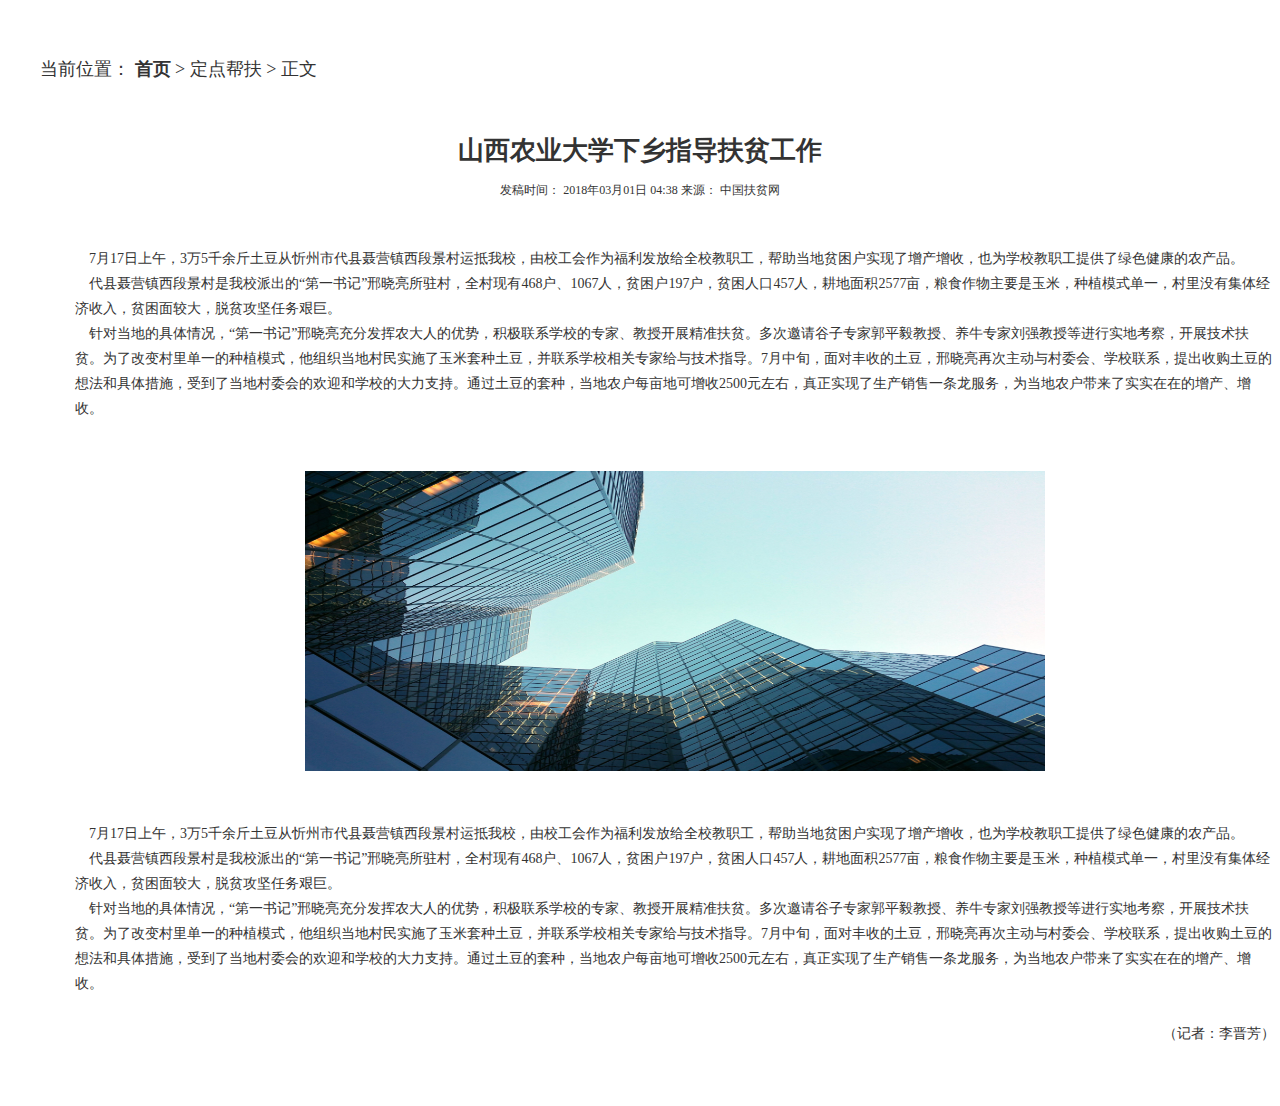
<file: dingdianbangfuxiangqing.html>
<!DOCTYPE html>
<html lang="en">
<head>
    <meta charset="UTF-8">
    <title>定点帮扶详情</title>
    <link rel="stylesheet" href="css/xiangqing.css">
</head>
<body>
<div class="container">
    <div class="nav">
        <span>当前位置：</span>
        <a href="">首页</a>
        <span>&gt;</span>
        <a href="">定点帮扶</a>
        <span>&gt;</span>
        <span>正文</span>
    </div>
    <div class="title">山西农业大学下乡指导扶贫工作</div>
    <div class="time">
        <span>发稿时间：</span>
        <span class="showtime">2018年03月01日 04:38</span>
        <span>来源：</span>
        <span class="source">中国扶贫网</span>
    </div>
    <div class="content">
        <div class="content_text">
            &nbsp;&nbsp;&nbsp;&nbsp;7月17日上午，3万5千余斤土豆从忻州市代县聂营镇西段景村运抵我校，由校工会作为福利发放给全校教职工，帮助当地贫困户实现了增产增收，也为学校教职工提供了绿色健康的农产品。<br>
            &nbsp;&nbsp;&nbsp;&nbsp;代县聂营镇西段景村是我校派出的“第一书记”邢晓亮所驻村，全村现有468户、1067人，贫困户197户，贫困人口457人，耕地面积2577亩，粮食作物主要是玉米，种植模式单一，村里没有集体经济收入，贫困面较大，脱贫攻坚任务艰巨。<br>
            &nbsp;&nbsp;&nbsp;&nbsp;针对当地的具体情况，“第一书记”邢晓亮充分发挥农大人的优势，积极联系学校的专家、教授开展精准扶贫。多次邀请谷子专家郭平毅教授、养牛专家刘强教授等进行实地考察，开展技术扶贫。为了改变村里单一的种植模式，他组织当地村民实施了玉米套种土豆，并联系学校相关专家给与技术指导。7月中旬，面对丰收的土豆，邢晓亮再次主动与村委会、学校联系，提出收购土豆的想法和具体措施，受到了当地村委会的欢迎和学校的大力支持。通过土豆的套种，当地农户每亩地可增收2500元左右，真正实现了生产销售一条龙服务，为当地农户带来了实实在在的增产、增收。
        </div>
        <div class="content_img">
            <img src="images/60495.jpg" alt="">
        </div>
        <div class="content_text">
            &nbsp;&nbsp;&nbsp;&nbsp;7月17日上午，3万5千余斤土豆从忻州市代县聂营镇西段景村运抵我校，由校工会作为福利发放给全校教职工，帮助当地贫困户实现了增产增收，也为学校教职工提供了绿色健康的农产品。<br>
            &nbsp;&nbsp;&nbsp;&nbsp;代县聂营镇西段景村是我校派出的“第一书记”邢晓亮所驻村，全村现有468户、1067人，贫困户197户，贫困人口457人，耕地面积2577亩，粮食作物主要是玉米，种植模式单一，村里没有集体经济收入，贫困面较大，脱贫攻坚任务艰巨。<br>
            &nbsp;&nbsp;&nbsp;&nbsp;针对当地的具体情况，“第一书记”邢晓亮充分发挥农大人的优势，积极联系学校的专家、教授开展精准扶贫。多次邀请谷子专家郭平毅教授、养牛专家刘强教授等进行实地考察，开展技术扶贫。为了改变村里单一的种植模式，他组织当地村民实施了玉米套种土豆，并联系学校相关专家给与技术指导。7月中旬，面对丰收的土豆，邢晓亮再次主动与村委会、学校联系，提出收购土豆的想法和具体措施，受到了当地村委会的欢迎和学校的大力支持。通过土豆的套种，当地农户每亩地可增收2500元左右，真正实现了生产销售一条龙服务，为当地农户带来了实实在在的增产、增收。
            <p class="reporter">（记者：李晋芳）</p>
        </div>
    </div>
</div>
</body>
</html>
</file>
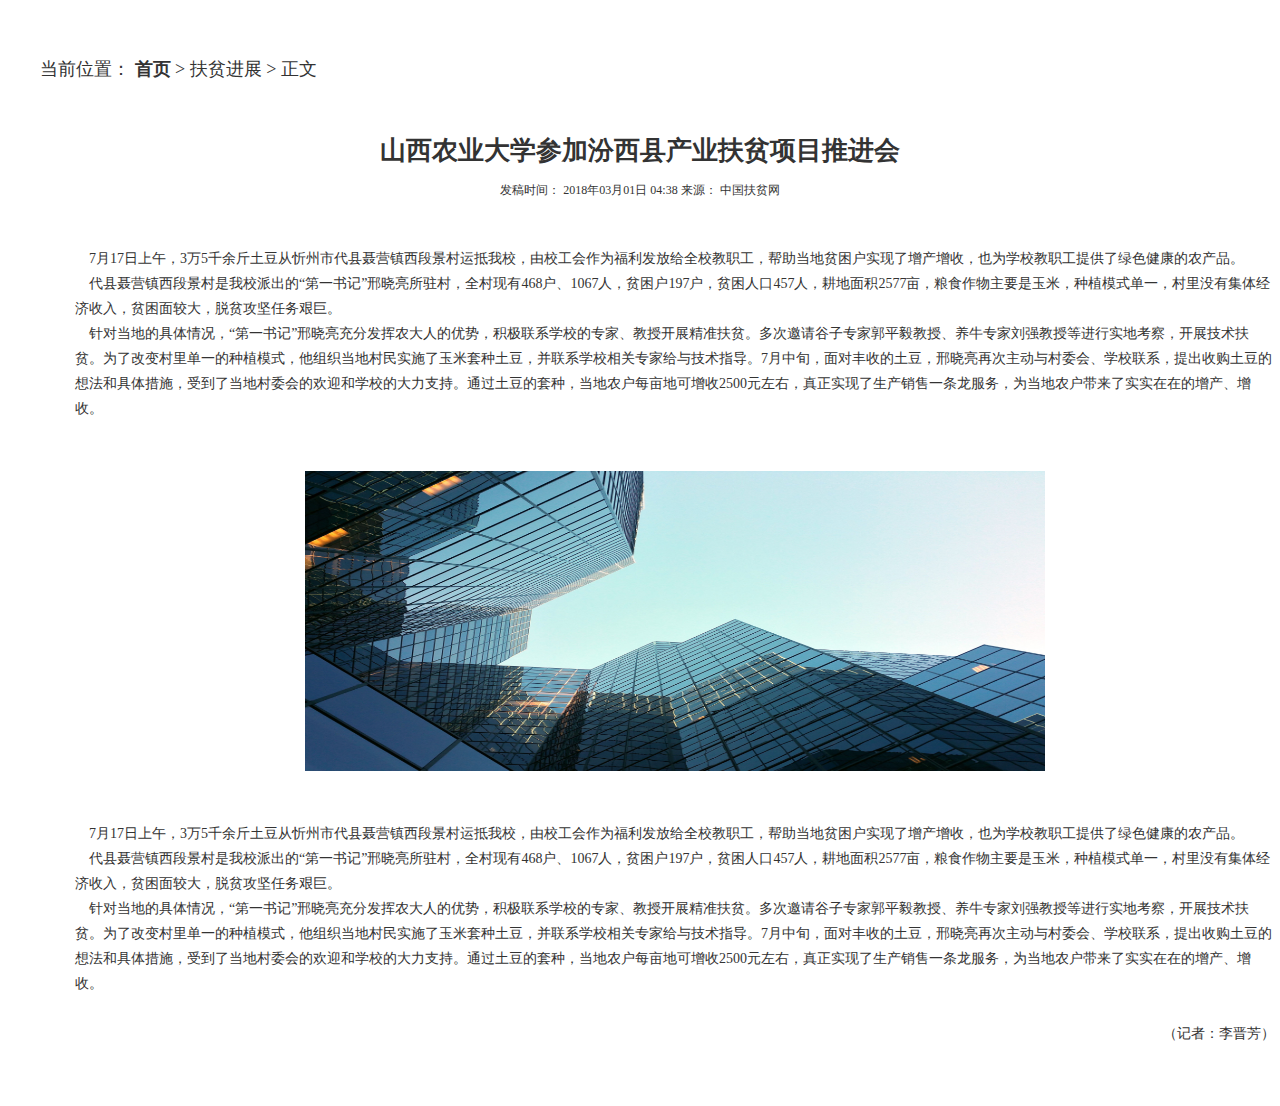
<file: fupinjinzhanxiangqing.html>
<!DOCTYPE html>
<html lang="en">
<head>
    <meta charset="UTF-8">
    <title>扶贫进展详情</title>
    <link rel="stylesheet" href="css/xiangqing.css">
</head>
<body>
<div class="container">
    <div class="nav">
        <span>当前位置：</span>
        <a href="">首页</a>
        <span>&gt;</span>
        <a href="">扶贫进展</a>
        <span>&gt;</span>
        <span>正文</span>
    </div>
    <div class="title">山西农业大学参加汾西县产业扶贫项目推进会</div>
    <div class="time">
        <span>发稿时间：</span>
        <span class="showtime">2018年03月01日 04:38</span>
        <span>来源：</span>
        <span class="source">中国扶贫网</span>
    </div>
    <div class="content">
        <div class="content_text">
            &nbsp;&nbsp;&nbsp;&nbsp;7月17日上午，3万5千余斤土豆从忻州市代县聂营镇西段景村运抵我校，由校工会作为福利发放给全校教职工，帮助当地贫困户实现了增产增收，也为学校教职工提供了绿色健康的农产品。<br>
            &nbsp;&nbsp;&nbsp;&nbsp;代县聂营镇西段景村是我校派出的“第一书记”邢晓亮所驻村，全村现有468户、1067人，贫困户197户，贫困人口457人，耕地面积2577亩，粮食作物主要是玉米，种植模式单一，村里没有集体经济收入，贫困面较大，脱贫攻坚任务艰巨。<br>
            &nbsp;&nbsp;&nbsp;&nbsp;针对当地的具体情况，“第一书记”邢晓亮充分发挥农大人的优势，积极联系学校的专家、教授开展精准扶贫。多次邀请谷子专家郭平毅教授、养牛专家刘强教授等进行实地考察，开展技术扶贫。为了改变村里单一的种植模式，他组织当地村民实施了玉米套种土豆，并联系学校相关专家给与技术指导。7月中旬，面对丰收的土豆，邢晓亮再次主动与村委会、学校联系，提出收购土豆的想法和具体措施，受到了当地村委会的欢迎和学校的大力支持。通过土豆的套种，当地农户每亩地可增收2500元左右，真正实现了生产销售一条龙服务，为当地农户带来了实实在在的增产、增收。
        </div>
        <div class="content_img">
            <img src="images/60495.jpg" alt="">
        </div>
        <div class="content_text">
            &nbsp;&nbsp;&nbsp;&nbsp;7月17日上午，3万5千余斤土豆从忻州市代县聂营镇西段景村运抵我校，由校工会作为福利发放给全校教职工，帮助当地贫困户实现了增产增收，也为学校教职工提供了绿色健康的农产品。<br>
            &nbsp;&nbsp;&nbsp;&nbsp;代县聂营镇西段景村是我校派出的“第一书记”邢晓亮所驻村，全村现有468户、1067人，贫困户197户，贫困人口457人，耕地面积2577亩，粮食作物主要是玉米，种植模式单一，村里没有集体经济收入，贫困面较大，脱贫攻坚任务艰巨。<br>
            &nbsp;&nbsp;&nbsp;&nbsp;针对当地的具体情况，“第一书记”邢晓亮充分发挥农大人的优势，积极联系学校的专家、教授开展精准扶贫。多次邀请谷子专家郭平毅教授、养牛专家刘强教授等进行实地考察，开展技术扶贫。为了改变村里单一的种植模式，他组织当地村民实施了玉米套种土豆，并联系学校相关专家给与技术指导。7月中旬，面对丰收的土豆，邢晓亮再次主动与村委会、学校联系，提出收购土豆的想法和具体措施，受到了当地村委会的欢迎和学校的大力支持。通过土豆的套种，当地农户每亩地可增收2500元左右，真正实现了生产销售一条龙服务，为当地农户带来了实实在在的增产、增收。
            <p class="reporter">（记者：李晋芳）</p>
        </div>
    </div>
</div>
</body>
</html>
</file>
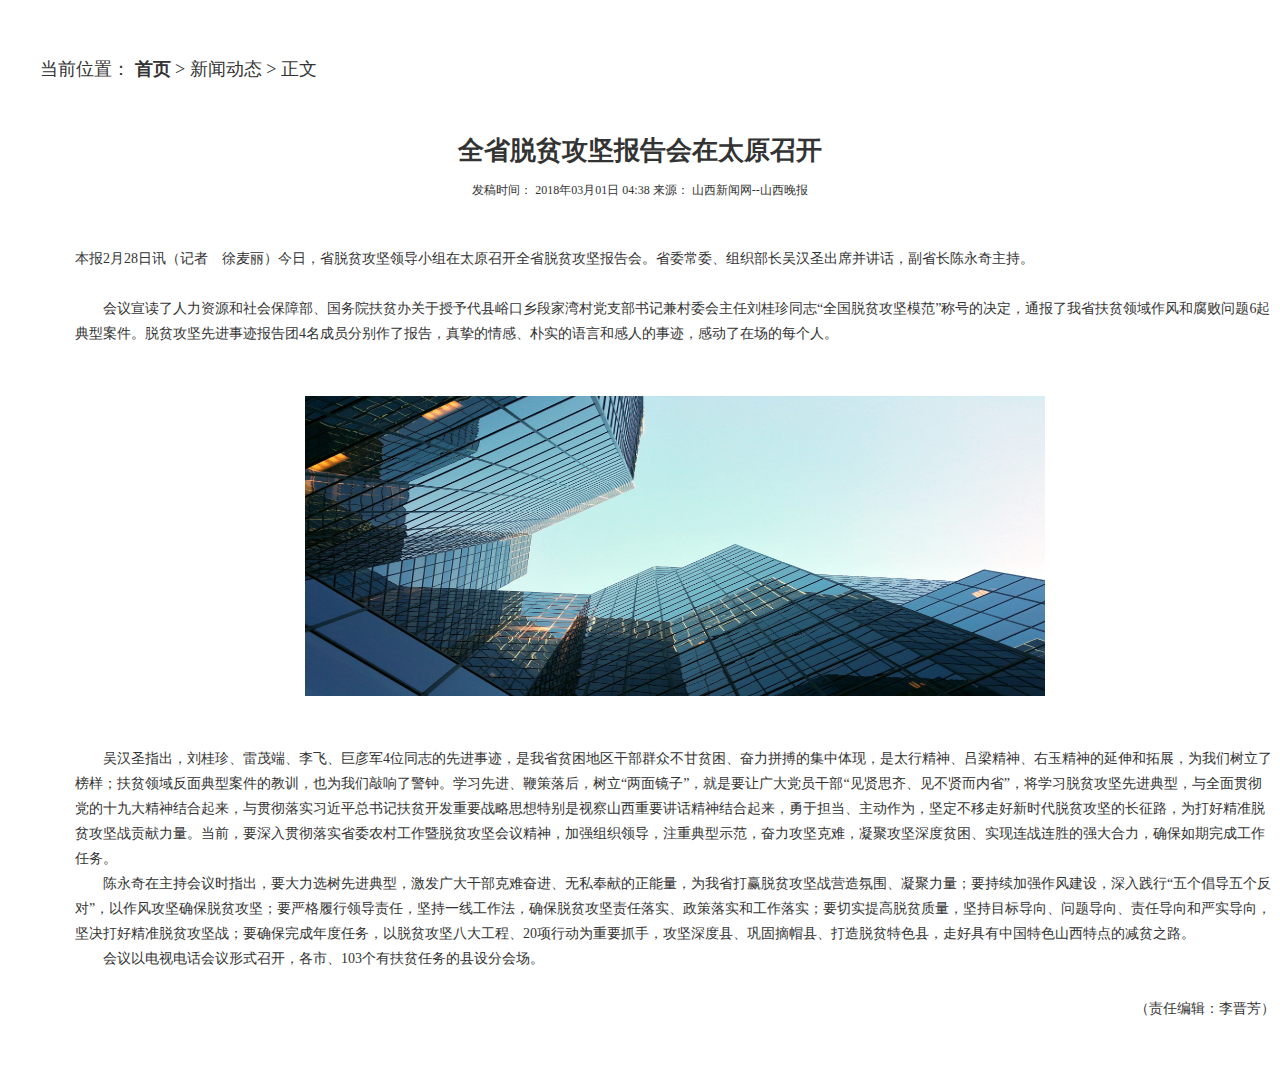
<file: xinwendongtaixiangqing.html>
<!DOCTYPE html>
<html lang="en">
<head>
    <meta charset="UTF-8">
    <title>新闻动态详情</title>
    <link rel="stylesheet" href="css/xiangqing.css">
</head>
<body>
<div class="container">
    <div class="nav">
        <span>当前位置：</span>
        <a href="">首页</a>
        <span>&gt;</span>
        <a href="">新闻动态</a>
        <span>&gt;</span>
        <span>正文</span>
    </div>
    <div class="title">全省脱贫攻坚报告会在太原召开</div>
    <div class="time">
        <span>发稿时间：</span>
        <span class="showtime">2018年03月01日 04:38 </span>
        <span> 来源：</span>
        <span class="source">山西新闻网--山西晚报</span>
    </div>
    <div class="content">
        <div class="content_text">
            本报2月28日讯（记者　徐麦丽）今日，省脱贫攻坚领导小组在太原召开全省脱贫攻坚报告会。省委常委、组织部长吴汉圣出席并讲话，副省长陈永奇主持。<br><br>
            &nbsp;&nbsp;&nbsp;&nbsp;&nbsp;&nbsp;&nbsp;&nbsp;会议宣读了人力资源和社会保障部、国务院扶贫办关于授予代县峪口乡段家湾村党支部书记兼村委会主任刘桂珍同志“全国脱贫攻坚模范”称号的决定，通报了我省扶贫领域作风和腐败问题6起典型案件。脱贫攻坚先进事迹报告团4名成员分别作了报告，真挚的情感、朴实的语言和感人的事迹，感动了在场的每个人。<br>
        </div>
        <div class="content_img">
            <img src="images/60495.jpg" alt="">
        </div>
        <div class="content_text">
            &nbsp;&nbsp;&nbsp;&nbsp;&nbsp;&nbsp;&nbsp;&nbsp;吴汉圣指出，刘桂珍、雷茂端、李飞、巨彦军4位同志的先进事迹，是我省贫困地区干部群众不甘贫困、奋力拼搏的集中体现，是太行精神、吕梁精神、右玉精神的延伸和拓展，为我们树立了榜样；扶贫领域反面典型案件的教训，也为我们敲响了警钟。学习先进、鞭策落后，树立“两面镜子”，就是要让广大党员干部“见贤思齐、见不贤而内省”，将学习脱贫攻坚先进典型，与全面贯彻党的十九大精神结合起来，与贯彻落实习近平总书记扶贫开发重要战略思想特别是视察山西重要讲话精神结合起来，勇于担当、主动作为，坚定不移走好新时代脱贫攻坚的长征路，为打好精准脱贫攻坚战贡献力量。当前，要深入贯彻落实省委农村工作暨脱贫攻坚会议精神，加强组织领导，注重典型示范，奋力攻坚克难，凝聚攻坚深度贫困、实现连战连胜的强大合力，确保如期完成工作任务。<br>
            &nbsp;&nbsp;&nbsp;&nbsp;&nbsp;&nbsp;&nbsp;&nbsp;陈永奇在主持会议时指出，要大力选树先进典型，激发广大干部克难奋进、无私奉献的正能量，为我省打赢脱贫攻坚战营造氛围、凝聚力量；要持续加强作风建设，深入践行“五个倡导五个反对”，以作风攻坚确保脱贫攻坚；要严格履行领导责任，坚持一线工作法，确保脱贫攻坚责任落实、政策落实和工作落实；要切实提高脱贫质量，坚持目标导向、问题导向、责任导向和严实导向，坚决打好精准脱贫攻坚战；要确保完成年度任务，以脱贫攻坚八大工程、20项行动为重要抓手，攻坚深度县、巩固摘帽县、打造脱贫特色县，走好具有中国特色山西特点的减贫之路。<br>
            &nbsp;&nbsp;&nbsp;&nbsp;&nbsp;&nbsp;&nbsp;&nbsp;会议以电视电话会议形式召开，各市、103个有扶贫任务的县设分会场。
            <p class="reporter">（责任编辑：李晋芳）</p>
        </div>
    </div>
</div>
</body>
</html>
</file>
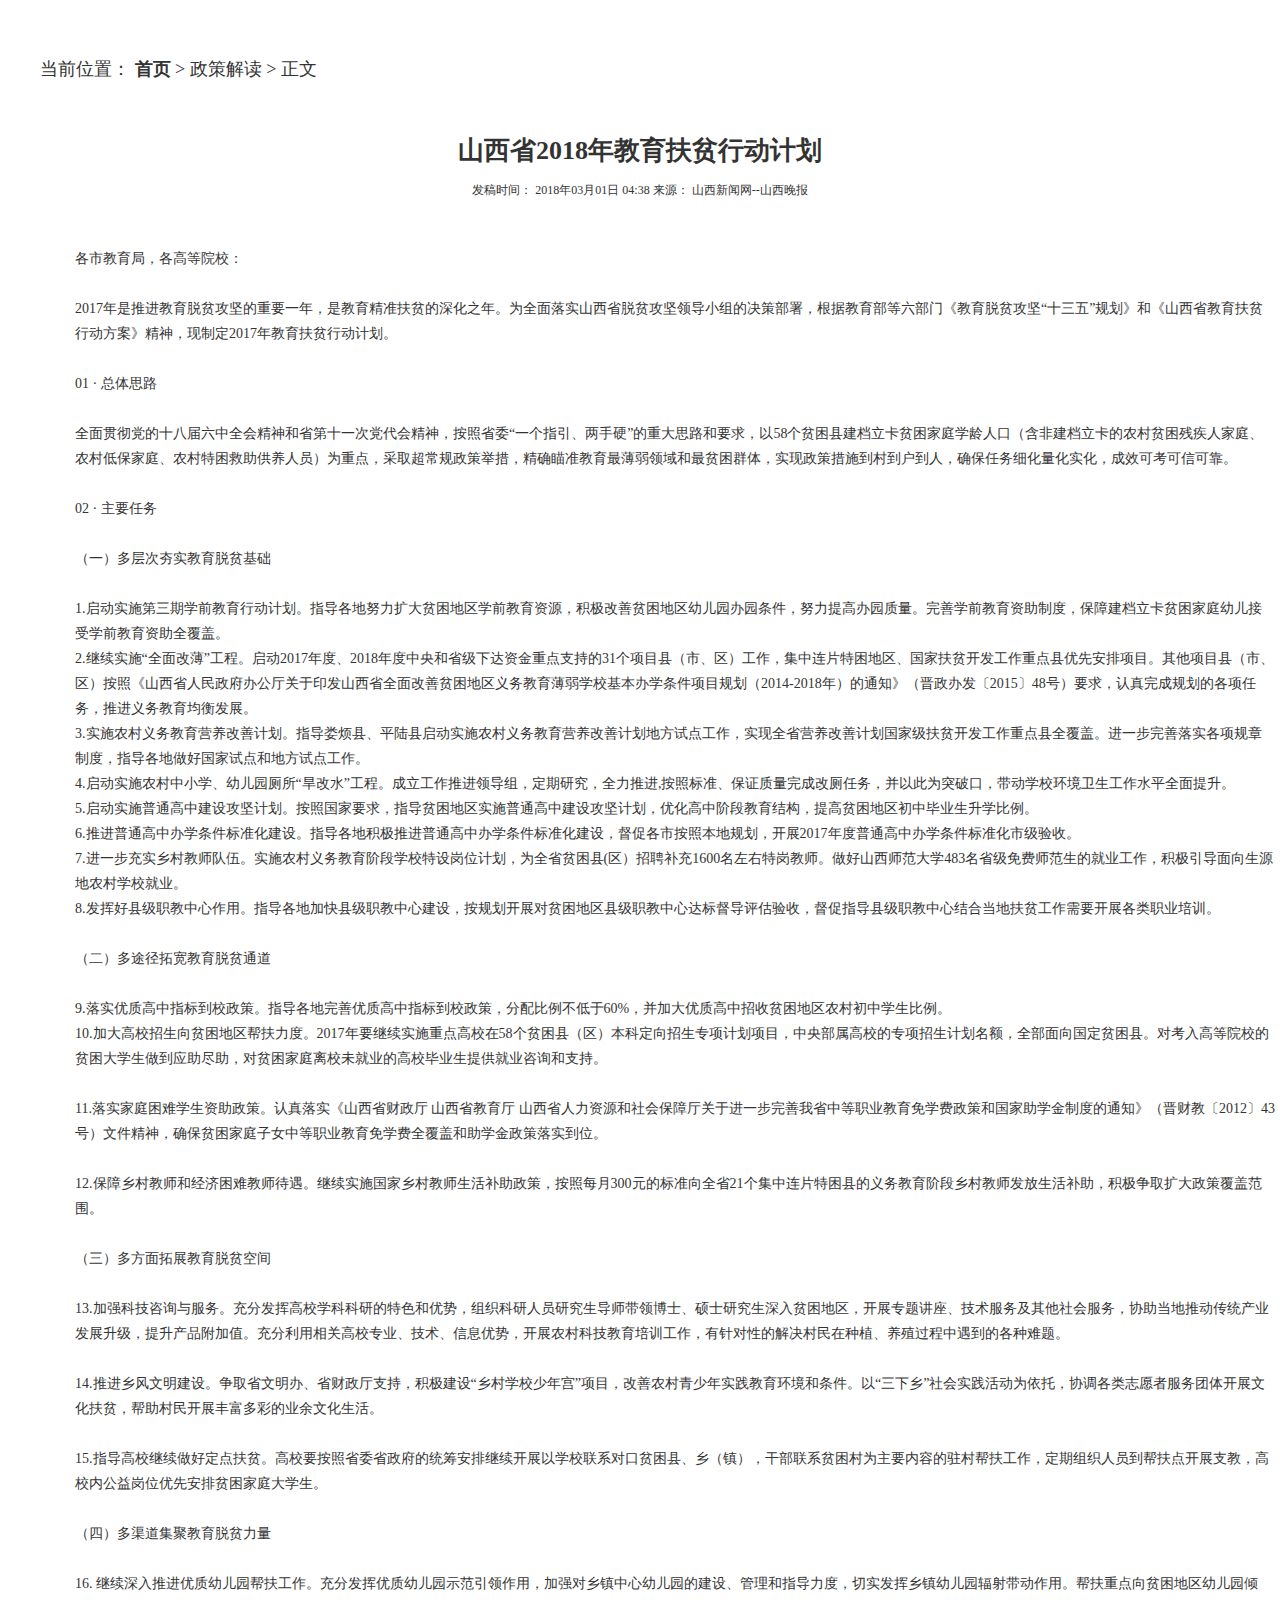
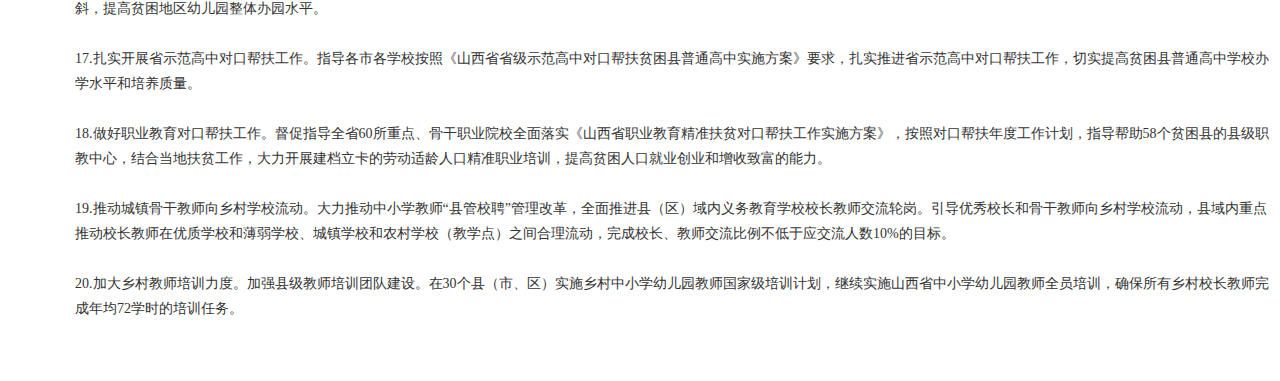
<file: zhengcejieduxiangqing.html>
<!DOCTYPE html>
<html lang="en">
<head>
    <meta charset="UTF-8">
    <title>政策解读详情</title>
    <link rel="stylesheet" href="css/xiangqing.css">
</head>
<body>
<div class="container">
    <div class="nav">
        <span>当前位置：</span>
        <a href="">首页</a>
        <span>&gt;</span>
        <a href="">政策解读</a>
        <span>&gt;</span>
        <span>正文</span>
    </div>
    <div class="title">山西省2018年教育扶贫行动计划</div>
    <div class="time">
        <span>发稿时间：</span>
        <span class="showtime">2018年03月01日 04:38</span>
        <span>来源：</span>
        <span class="source">山西新闻网--山西晚报</span>
    </div>
    <div class="content">
        <div class="content_text">
            各市教育局，各高等院校：<br><br>
            2017年是推进教育脱贫攻坚的重要一年，是教育精准扶贫的深化之年。为全面落实山西省脱贫攻坚领导小组的决策部署，根据教育部等六部门《教育脱贫攻坚“十三五”规划》和《山西省教育扶贫行动方案》精神，现制定2017年教育扶贫行动计划。<br><br>
            01 · 总体思路 <br><br>
            全面贯彻党的十八届六中全会精神和省第十一次党代会精神，按照省委“一个指引、两手硬”的重大思路和要求，以58个贫困县建档立卡贫困家庭学龄人口（含非建档立卡的农村贫困残疾人家庭、农村低保家庭、农村特困救助供养人员）为重点，采取超常规政策举措，精确瞄准教育最薄弱领域和最贫困群体，实现政策措施到村到户到人，确保任务细化量化实化，成效可考可信可靠。<br><br>
            02 · 主要任务 <br><br>
            （一）多层次夯实教育脱贫基础<br><br>
            1.启动实施第三期学前教育行动计划。指导各地努力扩大贫困地区学前教育资源，积极改善贫困地区幼儿园办园条件，努力提高办园质量。完善学前教育资助制度，保障建档立卡贫困家庭幼儿接受学前教育资助全覆盖。<br>
            2.继续实施“全面改薄”工程。启动2017年度、2018年度中央和省级下达资金重点支持的31个项目县（市、区）工作，集中连片特困地区、国家扶贫开发工作重点县优先安排项目。其他项目县（市、区）按照《山西省人民政府办公厅关于印发山西省全面改善贫困地区义务教育薄弱学校基本办学条件项目规划（2014-2018年）的通知》（晋政办发〔2015〕48号）要求，认真完成规划的各项任务，推进义务教育均衡发展。<br>
            3.实施农村义务教育营养改善计划。指导娄烦县、平陆县启动实施农村义务教育营养改善计划地方试点工作，实现全省营养改善计划国家级扶贫开发工作重点县全覆盖。进一步完善落实各项规章制度，指导各地做好国家试点和地方试点工作。<br>
            4.启动实施农村中小学、幼儿园厕所“旱改水”工程。成立工作推进领导组，定期研究，全力推进,按照标准、保证质量完成改厕任务，并以此为突破口，带动学校环境卫生工作水平全面提升。<br>
            5.启动实施普通高中建设攻坚计划。按照国家要求，指导贫困地区实施普通高中建设攻坚计划，优化高中阶段教育结构，提高贫困地区初中毕业生升学比例。<br>
            6.推进普通高中办学条件标准化建设。指导各地积极推进普通高中办学条件标准化建设，督促各市按照本地规划，开展2017年度普通高中办学条件标准化市级验收。<br>
            7.进一步充实乡村教师队伍。实施农村义务教育阶段学校特设岗位计划，为全省贫困县(区）招聘补充1600名左右特岗教师。做好山西师范大学483名省级免费师范生的就业工作，积极引导面向生源地农村学校就业。<br>
            8.发挥好县级职教中心作用。指导各地加快县级职教中心建设，按规划开展对贫困地区县级职教中心达标督导评估验收，督促指导县级职教中心结合当地扶贫工作需要开展各类职业培训。<br><br>

            （二）多途径拓宽教育脱贫通道<br><br>

            9.落实优质高中指标到校政策。指导各地完善优质高中指标到校政策，分配比例不低于60%，并加大优质高中招收贫困地区农村初中学生比例。<br>
            10.加大高校招生向贫困地区帮扶力度。2017年要继续实施重点高校在58个贫困县（区）本科定向招生专项计划项目，中央部属高校的专项招生计划名额，全部面向国定贫困县。对考入高等院校的贫困大学生做到应助尽助，对贫困家庭离校未就业的高校毕业生提供就业咨询和支持。<br><br>

            11.落实家庭困难学生资助政策。认真落实《山西省财政厅 山西省教育厅 山西省人力资源和社会保障厅关于进一步完善我省中等职业教育免学费政策和国家助学金制度的通知》（晋财教〔2012〕43号）文件精神，确保贫困家庭子女中等职业教育免学费全覆盖和助学金政策落实到位。<br><br>

            12.保障乡村教师和经济困难教师待遇。继续实施国家乡村教师生活补助政策，按照每月300元的标准向全省21个集中连片特困县的义务教育阶段乡村教师发放生活补助，积极争取扩大政策覆盖范围。<br><br>

            （三）多方面拓展教育脱贫空间<br><br>

            13.加强科技咨询与服务。充分发挥高校学科科研的特色和优势，组织科研人员研究生导师带领博士、硕士研究生深入贫困地区，开展专题讲座、技术服务及其他社会服务，协助当地推动传统产业发展升级，提升产品附加值。充分利用相关高校专业、技术、信息优势，开展农村科技教育培训工作，有针对性的解决村民在种植、养殖过程中遇到的各种难题。<br><br>

            14.推进乡风文明建设。争取省文明办、省财政厅支持，积极建设“乡村学校少年宫”项目，改善农村青少年实践教育环境和条件。以“三下乡”社会实践活动为依托，协调各类志愿者服务团体开展文化扶贫，帮助村民开展丰富多彩的业余文化生活。<br><br>

            15.指导高校继续做好定点扶贫。高校要按照省委省政府的统筹安排继续开展以学校联系对口贫困县、乡（镇），干部联系贫困村为主要内容的驻村帮扶工作，定期组织人员到帮扶点开展支教，高校内公益岗位优先安排贫困家庭大学生。<br><br>

            （四）多渠道集聚教育脱贫力量<br><br>

            16. 继续深入推进优质幼儿园帮扶工作。充分发挥优质幼儿园示范引领作用，加强对乡镇中心幼儿园的建设、管理和指导力度，切实发挥乡镇幼儿园辐射带动作用。帮扶重点向贫困地区幼儿园倾斜，提高贫困地区幼儿园整体办园水平。<br><br>

            17.扎实开展省示范高中对口帮扶工作。指导各市各学校按照《山西省省级示范高中对口帮扶贫困县普通高中实施方案》要求，扎实推进省示范高中对口帮扶工作，切实提高贫困县普通高中学校办学水平和培养质量。<br><br>

            18.做好职业教育对口帮扶工作。督促指导全省60所重点、骨干职业院校全面落实《山西省职业教育精准扶贫对口帮扶工作实施方案》，按照对口帮扶年度工作计划，指导帮助58个贫困县的县级职教中心，结合当地扶贫工作，大力开展建档立卡的劳动适龄人口精准职业培训，提高贫困人口就业创业和增收致富的能力。<br><br>

            19.推动城镇骨干教师向乡村学校流动。大力推动中小学教师“县管校聘”管理改革，全面推进县（区）域内义务教育学校校长教师交流轮岗。引导优秀校长和骨干教师向乡村学校流动，县域内重点推动校长教师在优质学校和薄弱学校、城镇学校和农村学校（教学点）之间合理流动，完成校长、教师交流比例不低于应交流人数10%的目标。<br><br>

            20.加大乡村教师培训力度。加强县级教师培训团队建设。在30个县（市、区）实施乡村中小学幼儿园教师国家级培训计划，继续实施山西省中小学幼儿园教师全员培训，确保所有乡村校长教师完成年均72学时的培训任务。

        </div>
    </div>
</div>
</body>
</html>
</file>
<file: css/xiangqing.css>
*{
    margin: 0;
    padding: 0;
    text-decoration: none;
    color: #333;
}
body{
    font-family: 微软雅黑;
}
img{
    width: 100%;
    height: 100%;
}
.container{
    width: 1200px;
    margin: 0 auto;
}
.nav{
    width: 100%;
    margin: 60px 0;
    font-size: 18px;
    line-height: 18px;
}
.nav a:nth-child(2){
    font-weight: bold;
}
.title{
    width: 100%;
    font-size: 26px;
    line-height: 26px;
    font-weight: bold;
    text-align: center;
}
.time{
    width: 100%;
    font-size: 12px;
    line-height: 12px;
    margin-top: 20px;
    margin-bottom: 50px;
    font-family: "微软雅黑 Light";
    text-align: center;
}
.content{
    width: 100%;
    padding: 0 35px;
    font-size: 14px;
    line-height: 25px;
    font-family: "微软雅黑 Light";
    margin-bottom: 60px;
}
.content_img{
    width: 740px;
    height: 300px;
    margin: 50px auto;
}
.reporter{
    margin-top: 25px;
    text-align: right;
}
</file>
